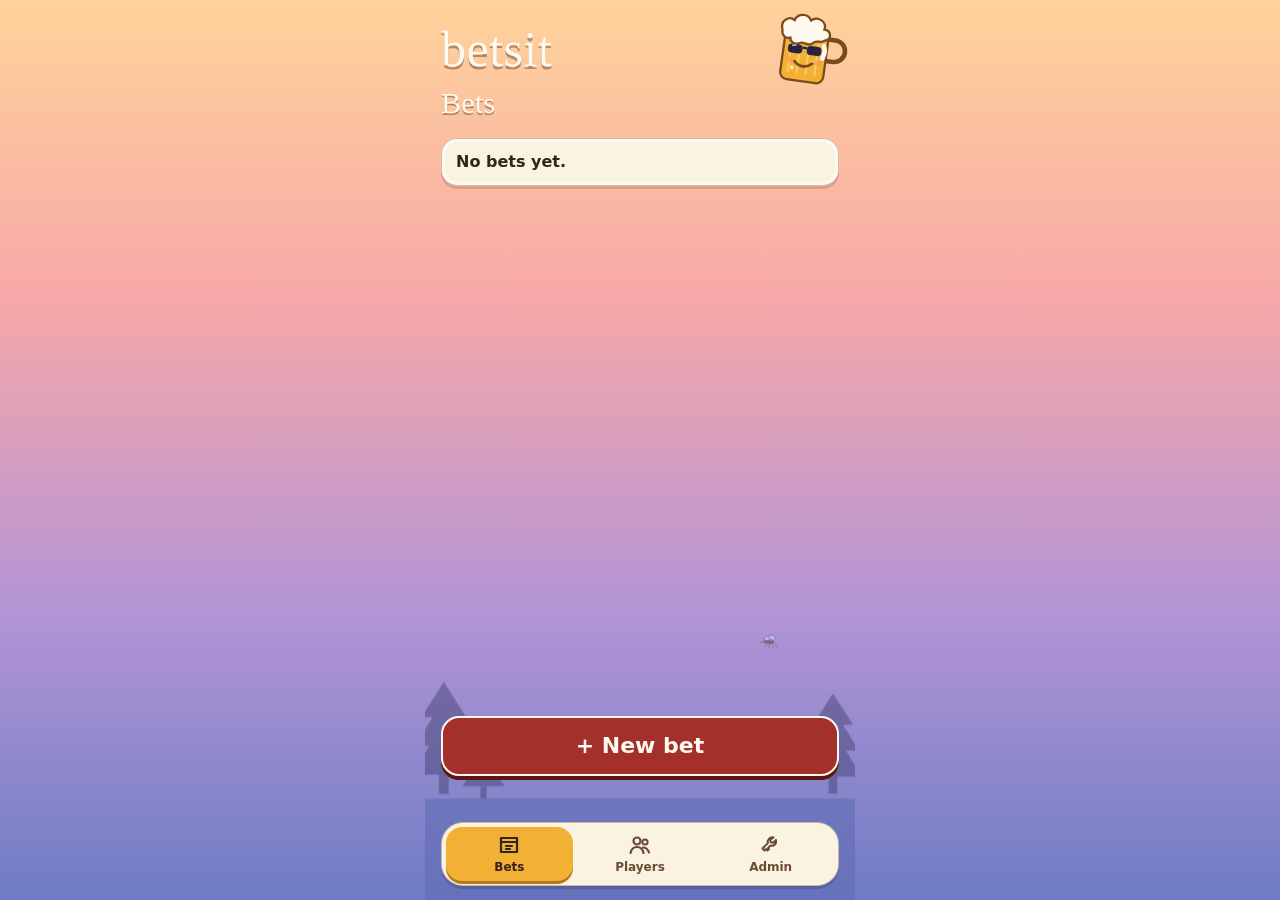
<file: index.html>
<!doctype html>
<html lang="en">
  <head>
    <meta charset="UTF-8" />
    <meta
      name="viewport"
      content="width=device-width, initial-scale=1, viewport-fit=cover"
    />
    <title>betsit</title>
    <script type="module" crossorigin src="./assets/index-CLLuJDGs.js"></script>
    <link rel="stylesheet" crossorigin href="./assets/index-208zhZhw.css">
  </head>
  <body>
    <div id="app"></div>
  </body>
</html>
</file>
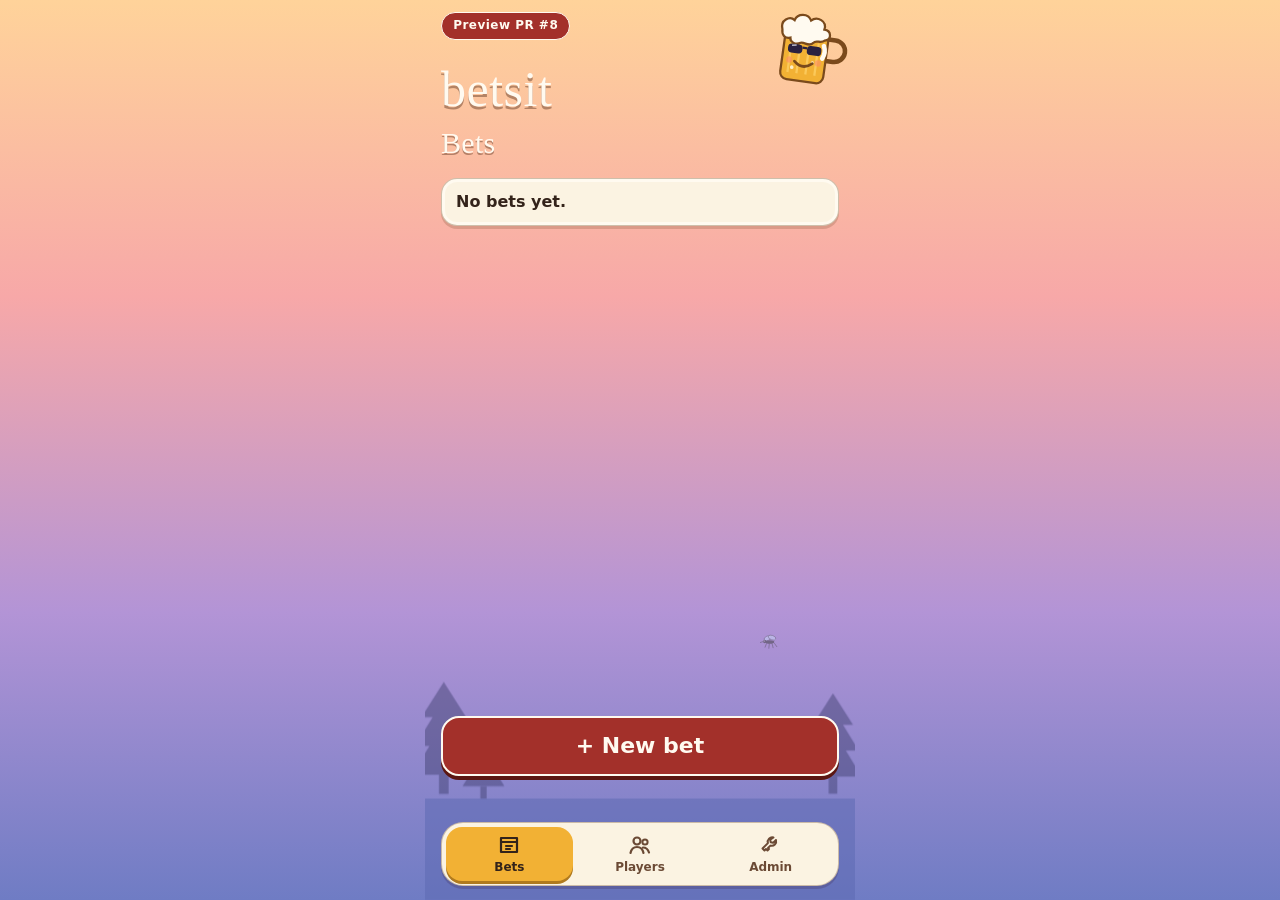
<file: pr-8/index.html>
<!doctype html>
<html lang="en">
  <head>
    <meta charset="UTF-8" />
    <meta
      name="viewport"
      content="width=device-width, initial-scale=1, viewport-fit=cover"
    />
    <title>betsit</title>
    <script type="module" crossorigin src="./assets/index-BB-7z7lE.js"></script>
    <link rel="stylesheet" crossorigin href="./assets/index-CcqqOHLG.css">
  </head>
  <body>
    <div id="app"></div>
  </body>
</html>
</file>
<file: assets/index-208zhZhw.css>
:root{--lightningcss-light:initial;--lightningcss-dark: ;color-scheme:light;--ink:#33231a;--muted:#4a2e22;--cream:#fbf3e2;--cream-2:#fffaf0;--line:#5a371e47;--falu:#a3302a;--falu-dark:#5c1712;--amber:#f2b134;--amber-dark:#b07a1e;--odds:#5d6bb3;--lake:#5d6bb3;--danger:#9f1239;--shadow:0 3px 0 #6e462838, inset 0 0 0 3px #fffaf0;color:var(--ink);font-family:ui-rounded,SF Pro Rounded,Varela Round,system-ui,sans-serif;font-size:16px;line-height:1.4}*,:before,:after{box-sizing:border-box}body{min-height:100dvh;color:var(--ink);background:linear-gradient(#ffd39a 0%,#f7a8a8 33%,#b394d6 68%,#6f7cc4 100%);margin:0}button,input,select{font:inherit;color:inherit}button{cursor:pointer}button:disabled{cursor:default}button:focus-visible,input:focus-visible,select:focus-visible,summary:focus-visible{outline-offset:2px;outline:3px solid #fffaf0}h1,h2,.wordmark,.winner{letter-spacing:.01em;font-family:Chalkboard SE,Marker Felt,Chewy,cursive;font-weight:400}.preview-badge{z-index:3;background:var(--falu);width:fit-content;max-width:calc(100% - 96px);color:var(--cream-2);border:1.5px solid var(--cream-2);letter-spacing:.04em;border-radius:999px;margin:12px 16px 0;padding:.28rem .7rem;font-size:.75rem;font-weight:800;position:relative}h1,h2,p{margin:0}.art-defs{position:absolute}.phone{width:min(100%,430px);min-height:100dvh;margin:0 auto;position:relative}.backdrop{pointer-events:none;z-index:0;position:fixed;inset:0}.mascot{transform-origin:50%;z-index:2;width:76px;height:82px;animation:4.8s ease-in-out infinite bob;position:fixed;top:6px;right:max(6px,50vw - 209px);transform:rotate(8deg)}.shore{width:min(100%,430px);height:220px;position:fixed;bottom:0;left:50%;transform:translate(-50%)}.mosquito{opacity:.5;width:22px;height:17px;position:fixed;bottom:250px;left:calc(50% + min(34vw,120px))}.page{z-index:1;min-height:100dvh;padding-bottom:calc(24px + env(safe-area-inset-bottom));flex-direction:column;display:flex;position:relative}.page.with-tabs{padding-bottom:calc(108px + env(safe-area-inset-bottom))}.logo{padding:24px 96px 6px 16px}.wordmark{color:var(--cream-2);text-shadow:0 3px #5a321e73;font-size:50px;line-height:1}.tag{color:var(--muted);margin-top:4px;font-size:13px;font-weight:700;display:block}.logo h1:not(.wordmark){color:var(--cream-2);text-shadow:0 2px #5a321e73;margin-top:8px;font-size:30px}.top{align-items:center;gap:8px;padding:14px 92px 8px 16px;display:flex}.htitle{text-align:left;flex:1;min-width:0}.htitle h1{color:var(--cream-2);text-shadow:0 2px #5a321e73;white-space:nowrap;text-overflow:ellipsis;font-size:30px;overflow:hidden}.hsub{color:var(--muted);white-space:nowrap;text-overflow:ellipsis;font-size:13px;font-weight:600;overflow:hidden}.hbtn,.hsp{flex:none;width:44px;height:44px}.hbtn{background:var(--cream);color:#7a4a1c;border:1.5px solid #5a371e59;border-radius:14px;justify-content:center;align-items:center;font-size:22px;line-height:1;display:flex;box-shadow:0 2px #5a371e40}.dots{letter-spacing:.08em;font-size:12px}.stack{flex-direction:column;flex:1;gap:12px;padding:8px 16px 16px;display:flex}.grow{flex:1;min-height:12px}.card,.chip,.field,.oddstrip,.tile,.seg,.pick,.st{background:var(--cream);border:1.5px solid var(--line);box-shadow:var(--shadow);border-radius:16px}.sect{justify-content:space-between;align-items:center;gap:8px;display:flex}.sect h2{color:var(--cream-2);text-shadow:0 2px #5a321e66;font-size:24px}.sect.in h2{color:var(--ink);text-shadow:none;font-size:20px}.note,.hint{color:var(--muted);font-weight:700}.hint{margin-top:-4px;font-size:13px}.mini{background:var(--cream);color:#7a4a1c;border:1.5px solid #5a371e59;border-radius:14px;min-height:44px;padding:10px 14px;font-weight:800}.btn{border:1.5px solid var(--line);background:var(--cream-2);border-radius:18px;justify-content:center;align-items:center;gap:8px;min-height:52px;padding:0 20px;font-size:19px;font-weight:800;display:flex;box-shadow:0 3px #6e46282e}.btn.primary{background:var(--falu);color:var(--cream-2);border:2px solid var(--cream-2);box-shadow:0 4px 0 var(--falu-dark)}.btn.big{width:100%;min-height:60px;font-size:22px}.btn:disabled,.btn.primary:disabled{opacity:.45}.li{width:20px;height:20px}.grid3{grid-template-columns:repeat(3,minmax(0,1fr));gap:10px;margin:0;padding:0;list-style:none;display:grid}.chip{text-align:center;flex-direction:column;justify-content:center;align-items:center;width:100%;min-width:0;min-height:64px;padding:8px;font-size:19px;font-weight:800;display:flex}.chip b,.oname,.pair b,.tkh b{text-overflow:ellipsis;white-space:nowrap;max-width:100%;overflow:hidden}.chip small{opacity:.8;font-size:11px;font-weight:600}.chip.sel,.tab.on{background:var(--amber);border-color:var(--amber-dark);box-shadow:0 3px 0 var(--amber-dark);color:var(--ink)}.st.on{background:var(--falu);color:var(--cream-2);border-color:var(--falu);box-shadow:none}.chip.pulse{border:2px dashed var(--falu)}.board{flex-direction:column;gap:8px;margin:0;padding:0;list-style:none;display:flex}.board-row{text-align:left;background:var(--cream);border:1.5px solid var(--line);width:100%;min-height:56px;box-shadow:var(--shadow);border-radius:16px;grid-template-columns:2.25rem minmax(0,1fr) auto;align-items:center;gap:8px;padding:8px 12px 8px 8px;font-weight:800;display:grid}.board-row.lead{background:var(--amber);border-color:var(--amber-dark);box-shadow:0 3px 0 var(--amber-dark)}.board-row[aria-pressed=true]{box-shadow:inset 0 0 0 3px var(--falu-dark)}.board-row.lead[aria-pressed=true]{box-shadow:0 3px 0 var(--amber-dark), inset 0 0 0 3px var(--falu-dark)}.rank{text-align:center;font-variant-numeric:tabular-nums;font-size:18px}.who{align-items:center;gap:6px;min-width:0;display:flex}.who b{text-overflow:ellipsis;white-space:nowrap;overflow:hidden}.crown{flex:none;width:22px;height:15px}.bal{font-variant-numeric:tabular-nums;white-space:nowrap;align-items:center;font-size:14px;font-weight:700;display:flex}.cone{vertical-align:-2px;flex:none;width:13px;height:15px;margin:0 2px}.openbet{text-align:left;flex-direction:column;align-items:flex-start;gap:2px;width:100%;padding:12px 14px;display:flex}.openbet .lbl{text-transform:uppercase;letter-spacing:.08em;opacity:.75;font-size:11px;font-weight:700}.openbet b{font-size:18px}.openbet .meta{opacity:.85;align-items:center;font-size:13px;display:flex}.field{align-items:center;width:100%;min-height:52px;padding:0 14px;font-size:18px;font-weight:700;display:flex}.seg{grid-template-columns:repeat(3,minmax(0,1fr));gap:4px;min-height:48px;padding:4px;display:grid}.seg button{box-shadow:none;color:#6b4a35;background:0 0;border:0;border-radius:12px;min-width:0;min-height:44px;padding:0 4px;font-size:15px;font-weight:700}.seg button.on{background:var(--falu);color:var(--cream-2)}.tiles{grid-template-columns:1fr 1fr;gap:12px;display:grid}.tile{min-height:86px;padding:0;position:relative}.tile.hot{background:#fde6b0;border-color:#c99a3a}.tile-hit{width:100%;min-height:86px;box-shadow:none;text-align:left;background:0 0;border:0;grid-template-rows:auto auto;grid-template-columns:1fr auto;align-items:end;gap:4px 8px;padding:10px 12px;display:grid}.tile .oname{grid-column:1/-1;padding-right:40px;font-size:20px}.cn{text-align:left;font-size:32px;font-weight:800}.cn small{margin-left:2px;font-size:16px}.tminus{z-index:1;width:44px;height:44px;box-shadow:none;color:#7a4a1c;background:0 0;border:0;border-radius:12px;font-size:24px;font-weight:800;position:absolute;top:4px;right:4px}.odd{background:var(--odds);color:var(--cream-2);border-radius:10px;justify-self:end;padding:4px 10px;font-size:18px;font-weight:800}.pairs{flex-direction:column;gap:8px;display:flex}.pair{justify-content:space-between;align-items:center;gap:8px;min-height:52px;padding:0 4px 0 14px;font-size:18px;display:flex}.pair b{flex:1;min-width:0}.x{width:44px;height:44px;box-shadow:none;opacity:.7;background:0 0;border:0;font-size:18px}.oddstrip{padding:8px 10px}.oshead{text-transform:uppercase;letter-spacing:.08em;align-items:center;gap:6px;margin-bottom:6px;font-size:12px;font-weight:800;display:flex}.oshead .li{width:14px;height:14px}.osg{grid-template-columns:repeat(auto-fit,minmax(96px,1fr));gap:6px;display:grid}.os{background:#f3e5c8;border-radius:8px;justify-content:space-between;gap:4px;min-width:0;padding:4px 8px;font-size:14px;display:flex}.os b{text-overflow:ellipsis;white-space:nowrap;overflow:hidden}.os i{color:#4c58a0;font-style:normal;font-weight:800}.bench .chip{min-height:52px;font-size:18px}.tickets{flex-direction:column;gap:10px;display:flex}.ticket{padding:10px 12px 12px}.tkh{justify-content:space-between;align-items:center;display:flex}.tkh b{font-size:19px}.bd{grid-template-columns:minmax(0,1fr) 4.5rem;grid-template-areas:"pick wins""stk wins";align-items:center;gap:8px;display:grid}.pick{grid-area:pick;justify-self:stretch;width:100%;max-width:100%;min-height:44px;padding:0 10px;font-size:15px;font-weight:700}.stk{grid-area:stk;grid-template-columns:repeat(3,minmax(0,1fr));gap:6px;min-width:0;display:grid}.st{width:100%;min-width:0;height:44px;box-shadow:none;padding:0 4px;font-size:14px;font-weight:800}.wins{font-variant-numeric:tabular-nums;flex-direction:column;grid-area:wins;justify-content:center;align-items:flex-end;width:4.5rem;font-size:11px;line-height:1.1;display:flex}.wins b{color:var(--falu);font-size:20px}.foot{grid-template-columns:minmax(0,1fr) minmax(9rem,1fr);align-items:center;gap:12px;display:grid}.foot .btn{width:100%}.sum{color:var(--cream-2);text-shadow:0 1px #3c281e80;align-items:center;font-size:15px;font-weight:700;display:flex}.wagers{padding:6px 14px 8px}.wager-list{margin:0;padding:0;list-style:none}.wrow{border-top:1.5px dashed #5a371e40;grid-template-columns:minmax(4.5rem,7.5rem) minmax(0,1fr) auto;align-items:center;gap:8px;min-height:48px;font-size:15px;display:grid}.wrow b{text-overflow:ellipsis;white-space:nowrap;font-size:17px;overflow:hidden}.wn{color:var(--falu);white-space:nowrap;font-weight:800}.res{text-align:center;align-items:center}.hero{width:min(100%,320px)}.winner{color:var(--cream-2);text-shadow:0 3px #5a321e73;font-size:48px}.payout{text-align:left;justify-content:space-between;align-items:center;width:100%;min-height:64px;padding:12px 16px;display:flex}.pwho{align-items:center;gap:10px;min-width:0;font-size:22px;display:flex}.pwho b{text-overflow:ellipsis;white-space:nowrap;overflow:hidden}.pfish{flex:none;width:44px;height:22px}.pamt{white-space:nowrap;align-items:center;font-size:24px;font-weight:800;display:flex}.pamt .cone{width:18px;height:21px}.losers{font-size:15px;font-weight:700}.losers span{opacity:.7}.tabs{z-index:3;background:var(--cream);color:#6b4a35;width:min(100% - 32px,398px);margin-bottom:env(safe-area-inset-bottom);border:1.5px solid #5a371e4d;border-radius:22px;grid-template-columns:repeat(3,minmax(0,1fr));gap:4px;padding:4px;display:grid;position:fixed;bottom:14px;left:50%;transform:translate(-50%);box-shadow:0 3px #3c285040}.tab{min-height:54px;box-shadow:none;background:0 0;border:0;border-radius:16px;flex-direction:column;justify-content:center;align-items:center;gap:2px;font-size:12px;font-weight:700;display:flex}.ti{width:24px;height:24px}.more{flex:none;width:44px;height:44px;position:relative}.menu{z-index:6;flex-direction:column;gap:8px;min-width:220px;padding:12px;display:flex;position:absolute;top:50px;right:0}.menu button{width:100%}.scrim{z-index:5;box-shadow:none;background:0 0;border:0;position:fixed;inset:0}.bet-list{flex-direction:column;gap:10px;margin:0;padding:0;list-style:none;display:flex}label{font-weight:700}input:not(.field),select:not(.pick){border:1.5px solid var(--line);background:#fff;border-radius:14px;width:100%;min-height:48px;padding:.7rem .9rem}.muted{color:var(--muted);font-weight:600}.error{color:var(--danger);font-weight:700}.danger{color:var(--danger);box-shadow:none;background:#ffe4e6;border:0;border-radius:14px;min-height:48px;padding:.7rem .95rem;font-weight:700}.block{width:100%}.actions{grid-template-columns:1fr 1fr;gap:8px;display:grid}.actions>button{width:100%;min-width:0}.stack>.btn{width:100%}.sheet{flex-direction:column;align-items:stretch;gap:10px;padding:14px;display:flex}.sheet>.btn,.sheet>button{width:100%}.log{flex-direction:column;margin:0;padding:0;list-style:none;display:flex}.log li{border-top:1.5px dashed #5a371e40;justify-content:space-between;align-items:center;gap:8px;min-height:40px;font-weight:800;display:flex}.log li:first-child{border-top:0}.log .up{color:var(--falu);font-variant-numeric:tabular-nums}.log .down{color:var(--muted);font-variant-numeric:tabular-nums}.note-card{padding:12px 14px;font-weight:700}.texty{box-shadow:none;color:var(--cream-2);text-shadow:0 1px #3c281e66;background:0 0;border:0;align-self:flex-start;min-height:44px;font-weight:800}.settings-fold{color:var(--cream-2);margin:0 0 8px;font-weight:800}.settings-fold>summary{min-height:44px;margin:0 16px 8px;padding:10px 0}.sr-only{clip:rect(0, 0, 0, 0);white-space:nowrap;border:0;width:1px;height:1px;margin:-1px;padding:0;position:absolute;overflow:hidden}@keyframes bob{0%,to{transform:rotate(8deg)translateY(0)}50%{transform:rotate(8deg)translateY(-5px)}}.steam{transform-origin:50%;animation:3.6s ease-in-out infinite puff}@keyframes puff{0%,to{opacity:.55;transform:translateY(0)}50%{opacity:.9;transform:translateY(-4px)}}@media (prefers-reduced-motion:reduce){.mascot,.steam{animation:none}}
</file>
<file: pr-8/assets/index-CcqqOHLG.css>
:root{--lightningcss-light:initial;--lightningcss-dark: ;color-scheme:light;--ink:#33231a;--muted:#4a2e22;--cream:#fbf3e2;--cream-2:#fffaf0;--line:#5a371e47;--falu:#a3302a;--falu-dark:#5c1712;--amber:#f2b134;--amber-dark:#b07a1e;--odds:#5d6bb3;--lake:#5d6bb3;--danger:#9f1239;--shadow:0 3px 0 #6e462838, inset 0 0 0 3px #fffaf0;color:var(--ink);font-family:ui-rounded,SF Pro Rounded,Varela Round,system-ui,sans-serif;font-size:16px;line-height:1.4}*,:before,:after{box-sizing:border-box}body{min-height:100dvh;color:var(--ink);background:linear-gradient(#ffd39a 0%,#f7a8a8 33%,#b394d6 68%,#6f7cc4 100%);margin:0}button,input,select{font:inherit;color:inherit}button{cursor:pointer}button:disabled{cursor:default}button:focus-visible,input:focus-visible,select:focus-visible,summary:focus-visible{outline-offset:2px;outline:3px solid #fffaf0}h1,h2,.wordmark,.winner{letter-spacing:.01em;font-family:Chalkboard SE,Marker Felt,Chewy,cursive;font-weight:400}.preview-badge{z-index:3;background:var(--falu);width:fit-content;max-width:calc(100% - 96px);color:var(--cream-2);border:1.5px solid var(--cream-2);letter-spacing:.04em;border-radius:999px;margin:12px 16px 0;padding:.28rem .7rem;font-size:.75rem;font-weight:800;position:relative}h1,h2,p{margin:0}.art-defs{position:absolute}.phone{width:min(100%,430px);min-height:100dvh;margin:0 auto;position:relative}.backdrop{pointer-events:none;z-index:0;position:fixed;inset:0}.mascot{transform-origin:50%;z-index:2;width:76px;height:82px;animation:4.8s ease-in-out infinite bob;position:fixed;top:6px;right:max(6px,50vw - 209px);transform:rotate(8deg)}.shore{width:min(100%,430px);height:220px;position:fixed;bottom:0;left:50%;transform:translate(-50%)}.mosquito{opacity:.5;width:22px;height:17px;position:fixed;bottom:250px;left:calc(50% + min(34vw,120px))}.page{z-index:1;min-height:100dvh;padding-bottom:calc(24px + env(safe-area-inset-bottom));flex-direction:column;display:flex;position:relative}.page.with-tabs{padding-bottom:calc(108px + env(safe-area-inset-bottom))}.logo{padding:24px 96px 6px 16px}.wordmark{color:var(--cream-2);text-shadow:0 3px #5a321e73;font-size:50px;line-height:1}.tag{color:var(--muted);margin-top:4px;font-size:13px;font-weight:700;display:block}.logo h1:not(.wordmark){color:var(--cream-2);text-shadow:0 2px #5a321e73;margin-top:8px;font-size:30px}.top{align-items:center;gap:8px;padding:14px 92px 8px 16px;display:flex}.htitle{text-align:left;flex:1;min-width:0}.htitle h1{color:var(--cream-2);text-shadow:0 2px #5a321e73;white-space:nowrap;text-overflow:ellipsis;font-size:30px;overflow:hidden}.hsub{color:var(--muted);white-space:nowrap;text-overflow:ellipsis;font-size:13px;font-weight:600;overflow:hidden}.hbtn,.hsp{flex:none;width:44px;height:44px}.hbtn{background:var(--cream);color:#7a4a1c;border:1.5px solid #5a371e59;border-radius:14px;justify-content:center;align-items:center;font-size:22px;line-height:1;display:flex;box-shadow:0 2px #5a371e40}.dots{letter-spacing:.08em;font-size:12px}.stack{flex-direction:column;flex:1;gap:12px;padding:8px 16px 16px;display:flex}.grow{flex:1;min-height:12px}.card,.chip,.field,.oddstrip,.tile,.seg,.pick,.st{background:var(--cream);border:1.5px solid var(--line);box-shadow:var(--shadow);border-radius:16px}.sect{justify-content:space-between;align-items:center;gap:8px;display:flex}.sect h2{color:var(--cream-2);text-shadow:0 2px #5a321e66;font-size:24px}.sect.in h2{color:var(--ink);text-shadow:none;font-size:20px}.note,.hint{color:var(--muted);font-weight:700}.hint{margin-top:-4px;font-size:13px}.mini{background:var(--cream);color:#7a4a1c;border:1.5px solid #5a371e59;border-radius:14px;min-height:44px;padding:10px 14px;font-weight:800}.btn{border:1.5px solid var(--line);background:var(--cream-2);border-radius:18px;justify-content:center;align-items:center;gap:8px;min-height:52px;padding:0 20px;font-size:19px;font-weight:800;display:flex;box-shadow:0 3px #6e46282e}.btn.primary{background:var(--falu);color:var(--cream-2);border:2px solid var(--cream-2);box-shadow:0 4px 0 var(--falu-dark)}.btn.big{width:100%;min-height:60px;font-size:22px}.btn:disabled,.btn.primary:disabled{opacity:.45}.li{width:20px;height:20px}.grid3{grid-template-columns:repeat(3,minmax(0,1fr));gap:10px;margin:0;padding:0;list-style:none;display:grid}.chip{text-align:center;flex-direction:column;justify-content:center;align-items:center;width:100%;min-width:0;min-height:64px;padding:8px;font-size:19px;font-weight:800;display:flex}.chip b,.oname,.pair b,.tkh b{text-overflow:ellipsis;white-space:nowrap;max-width:100%;overflow:hidden}.chip small{opacity:.8;font-size:11px;font-weight:600}.chip.sel,.tab.on{background:var(--amber);border-color:var(--amber-dark);box-shadow:0 3px 0 var(--amber-dark);color:var(--ink)}.st.on{background:var(--falu);color:var(--cream-2);border-color:var(--falu);box-shadow:none}.chip.pulse{border:2px dashed var(--falu)}.board{flex-direction:column;gap:8px;margin:0;padding:0;list-style:none;display:flex}.board-row{text-align:left;background:var(--cream);border:1.5px solid var(--line);width:100%;min-height:56px;box-shadow:var(--shadow);border-radius:16px;grid-template-columns:2.25rem minmax(0,1fr) auto;align-items:center;gap:8px;padding:8px 12px 8px 8px;font-weight:800;display:grid}.board-row.lead{background:var(--amber);border-color:var(--amber-dark);box-shadow:0 3px 0 var(--amber-dark)}.board-row[aria-pressed=true]{box-shadow:inset 0 0 0 3px var(--falu-dark)}.board-row.lead[aria-pressed=true]{box-shadow:0 3px 0 var(--amber-dark), inset 0 0 0 3px var(--falu-dark)}.rank{text-align:center;font-variant-numeric:tabular-nums;font-size:18px}.who{align-items:center;gap:6px;min-width:0;display:flex}.who b{text-overflow:ellipsis;white-space:nowrap;overflow:hidden}.crown{flex:none;width:22px;height:15px}.bal{font-variant-numeric:tabular-nums;white-space:nowrap;align-items:center;font-size:14px;font-weight:700;display:flex}.cone{vertical-align:-2px;flex:none;width:13px;height:15px;margin:0 2px}.openbet{text-align:left;flex-direction:column;align-items:flex-start;gap:2px;width:100%;padding:12px 14px;display:flex}.openbet .lbl{text-transform:uppercase;letter-spacing:.08em;opacity:.75;font-size:11px;font-weight:700}.openbet b{font-size:18px}.openbet .meta{opacity:.85;align-items:center;font-size:13px;display:flex}.field{align-items:center;width:100%;min-height:52px;padding:0 14px;font-size:18px;font-weight:700;display:flex}.seg{grid-template-columns:repeat(3,minmax(0,1fr));gap:4px;min-height:48px;padding:4px;display:grid}.seg button{box-shadow:none;color:#6b4a35;background:0 0;border:0;border-radius:12px;min-width:0;min-height:44px;padding:0 4px;font-size:15px;font-weight:700}.seg button.on{background:var(--falu);color:var(--cream-2)}.tiles{grid-template-columns:1fr 1fr;gap:12px;display:grid}.tile{min-height:86px;padding:0;position:relative}.tile.hot{background:#fde6b0;border-color:#c99a3a}.tile-hit{width:100%;min-height:86px;box-shadow:none;text-align:left;background:0 0;border:0;grid-template-rows:auto auto;grid-template-columns:1fr auto;align-items:end;gap:4px 8px;padding:10px 12px;display:grid}.tile .oname{grid-column:1/-1;padding-right:40px;font-size:20px}.cn{text-align:left;font-size:32px;font-weight:800}.cn small{margin-left:2px;font-size:16px}.tminus{z-index:1;width:44px;height:44px;box-shadow:none;color:#7a4a1c;background:0 0;border:0;border-radius:12px;font-size:24px;font-weight:800;position:absolute;top:4px;right:4px}.odd{background:var(--odds);color:var(--cream-2);border-radius:10px;justify-self:end;padding:4px 10px;font-size:18px;font-weight:800}.pairs{flex-direction:column;gap:8px;display:flex}.pair{justify-content:space-between;align-items:center;gap:8px;min-height:52px;padding:0 4px 0 14px;font-size:18px;display:flex}.pair b{flex:1;min-width:0}.x{width:44px;height:44px;box-shadow:none;opacity:.7;background:0 0;border:0;font-size:18px}.oddstrip{padding:8px 10px}.oshead{text-transform:uppercase;letter-spacing:.08em;align-items:center;gap:6px;margin-bottom:6px;font-size:12px;font-weight:800;display:flex}.oshead .li{width:14px;height:14px}.osg{grid-template-columns:repeat(auto-fit,minmax(96px,1fr));gap:6px;display:grid}.os{background:#f3e5c8;border-radius:8px;justify-content:space-between;gap:4px;min-width:0;padding:4px 8px;font-size:14px;display:flex}.os b{text-overflow:ellipsis;white-space:nowrap;overflow:hidden}.os i{color:#4c58a0;font-style:normal;font-weight:800}.bench .chip{min-height:52px;font-size:18px}.tickets{flex-direction:column;gap:10px;display:flex}.ticket{padding:10px 12px 12px}.tkh{justify-content:space-between;align-items:center;display:flex}.tkh b{font-size:19px}.bd{grid-template-columns:minmax(0,1fr) 4.5rem;grid-template-areas:"pick wins""stk wins";align-items:center;gap:8px;display:grid}.pick{grid-area:pick;justify-self:stretch;width:100%;max-width:100%;min-height:44px;padding:0 10px;font-size:15px;font-weight:700}.stk{grid-area:stk;grid-template-columns:repeat(3,minmax(0,1fr));gap:6px;min-width:0;display:grid}.st{width:100%;min-width:0;height:44px;box-shadow:none;padding:0 4px;font-size:14px;font-weight:800}.wins{font-variant-numeric:tabular-nums;flex-direction:column;grid-area:wins;justify-content:center;align-items:flex-end;width:4.5rem;font-size:11px;line-height:1.1;display:flex}.wins b{color:var(--falu);font-size:20px}.foot{grid-template-columns:minmax(0,1fr) minmax(9rem,1fr);align-items:center;gap:12px;display:grid}.foot .btn{width:100%}.sum{color:var(--cream-2);text-shadow:0 1px #3c281e80;align-items:center;font-size:15px;font-weight:700;display:flex}.wagers{padding:6px 14px 8px}.wager-list{margin:0;padding:0;list-style:none}.wrow{border-top:1.5px dashed #5a371e40;grid-template-columns:minmax(4.5rem,7.5rem) minmax(0,1fr) auto;align-items:center;gap:8px;min-height:48px;font-size:15px;display:grid}.wrow b{text-overflow:ellipsis;white-space:nowrap;font-size:17px;overflow:hidden}.wn{color:var(--falu);white-space:nowrap;font-weight:800}.res{text-align:center;align-items:center}.hero{width:min(100%,320px)}.winner{color:var(--cream-2);text-shadow:0 3px #5a321e73;font-size:48px}.payout{text-align:left;justify-content:space-between;align-items:center;width:100%;min-height:64px;padding:12px 16px;display:flex}.pwho{align-items:center;gap:10px;min-width:0;font-size:22px;display:flex}.pwho b{text-overflow:ellipsis;white-space:nowrap;overflow:hidden}.pfish{flex:none;width:44px;height:22px}.pamt{white-space:nowrap;align-items:center;font-size:24px;font-weight:800;display:flex}.pamt .cone{width:18px;height:21px}.losers{font-size:15px;font-weight:700}.losers span{opacity:.7}.tabs{z-index:3;background:var(--cream);color:#6b4a35;width:min(100% - 32px,398px);margin-bottom:env(safe-area-inset-bottom);border:1.5px solid #5a371e4d;border-radius:22px;grid-template-columns:repeat(3,minmax(0,1fr));gap:4px;padding:4px;display:grid;position:fixed;bottom:14px;left:50%;transform:translate(-50%);box-shadow:0 3px #3c285040}.tab{min-height:54px;box-shadow:none;background:0 0;border:0;border-radius:16px;flex-direction:column;justify-content:center;align-items:center;gap:2px;font-size:12px;font-weight:700;display:flex}.ti{width:24px;height:24px}.more{flex:none;width:44px;height:44px;position:relative}.menu{z-index:6;flex-direction:column;gap:8px;min-width:220px;padding:12px;display:flex;position:absolute;top:50px;right:0}.menu button{width:100%}.scrim{z-index:5;box-shadow:none;background:0 0;border:0;position:fixed;inset:0}.bet-list{flex-direction:column;gap:10px;margin:0;padding:0;list-style:none;display:flex}label{font-weight:700}input:not(.field),select:not(.pick){border:1.5px solid var(--line);background:#fff;border-radius:14px;width:100%;min-height:48px;padding:.7rem .9rem}.muted{color:var(--muted);font-weight:600}.error{color:var(--danger);font-weight:700}.danger{color:var(--danger);box-shadow:none;background:#ffe4e6;border:0;border-radius:14px;min-height:48px;padding:.7rem .95rem;font-weight:700}.block{width:100%}.actions{grid-template-columns:1fr 1fr;gap:8px;display:grid}.actions>button{width:100%;min-width:0}.stack>.btn{width:100%}.sheet{flex-direction:column;align-items:stretch;gap:10px;padding:14px;display:flex}.sheet>.btn,.sheet>button{width:100%}.log{flex-direction:column;margin:0;padding:0;list-style:none;display:flex}.log li{border-top:1.5px dashed #5a371e40;justify-content:space-between;align-items:center;gap:8px;min-height:40px;font-weight:800;display:flex}.log li:first-child{border-top:0}.log .up{color:var(--falu);font-variant-numeric:tabular-nums}.log .down{color:var(--muted);font-variant-numeric:tabular-nums}.note-card{padding:12px 14px;font-weight:700}.texty{box-shadow:none;color:var(--cream-2);text-shadow:0 1px #3c281e66;background:0 0;border:0;align-self:flex-start;min-height:44px;font-weight:800}.settings-fold{color:var(--cream-2);margin:0 0 8px;font-weight:800}.settings-fold>summary{min-height:44px;margin:0 16px 8px;padding:10px 0}.sr-only{clip:rect(0, 0, 0, 0);white-space:nowrap;border:0;width:1px;height:1px;margin:-1px;padding:0;position:absolute;overflow:hidden}@keyframes bob{0%,to{transform:rotate(8deg)translateY(0)}50%{transform:rotate(8deg)translateY(-5px)}}.steam{transform-origin:50%;animation:3.6s ease-in-out infinite puff}@keyframes puff{0%,to{opacity:.55;transform:translateY(0)}50%{opacity:.9;transform:translateY(-4px)}}.lottery{flex-direction:column;gap:12px;display:flex}.lottery-picks{flex-direction:column;gap:8px;display:flex}.lottery-pick{background:var(--cream);border:1.5px solid var(--line);min-height:52px;box-shadow:var(--shadow);border-radius:16px;align-items:center;gap:12px;padding:8px 14px;display:flex}.lottery-pick input{width:1.25rem;height:1.25rem;min-height:1.25rem;accent-color:var(--falu);margin:0;padding:0}.lottery .seg{grid-template-columns:repeat(2,minmax(0,1fr))}.lottery .seg button:disabled{opacity:.45}.lottery .btn{width:100%}.lottery-card{padding:12px 14px;font-weight:800}.lottery-tumble{flex-wrap:wrap;gap:8px;display:flex}.lottery-tumble b{background:var(--amber);border:1.5px solid var(--amber-dark);box-shadow:0 3px 0 var(--amber-dark);border-radius:14px;padding:10px 12px;animation:.45s ease-in-out infinite lottery-tumble;display:inline-block}.lottery-tumble.gather b{animation:.7s ease-in-out infinite lottery-gather}.lottery-tumble b:nth-child(2n){animation-delay:.12s}@keyframes lottery-gather{0%,to{transform:scale(1)}50%{transform:scale(1.08)}}@keyframes lottery-tumble{0%,to{transform:translateY(0)rotate(-8deg)}50%{transform:translateY(-12px)rotate(8deg)}}@media (prefers-reduced-motion:reduce){.mascot,.steam,.lottery-tumble b,.lottery-tumble.gather b{animation:none}}
</file>
